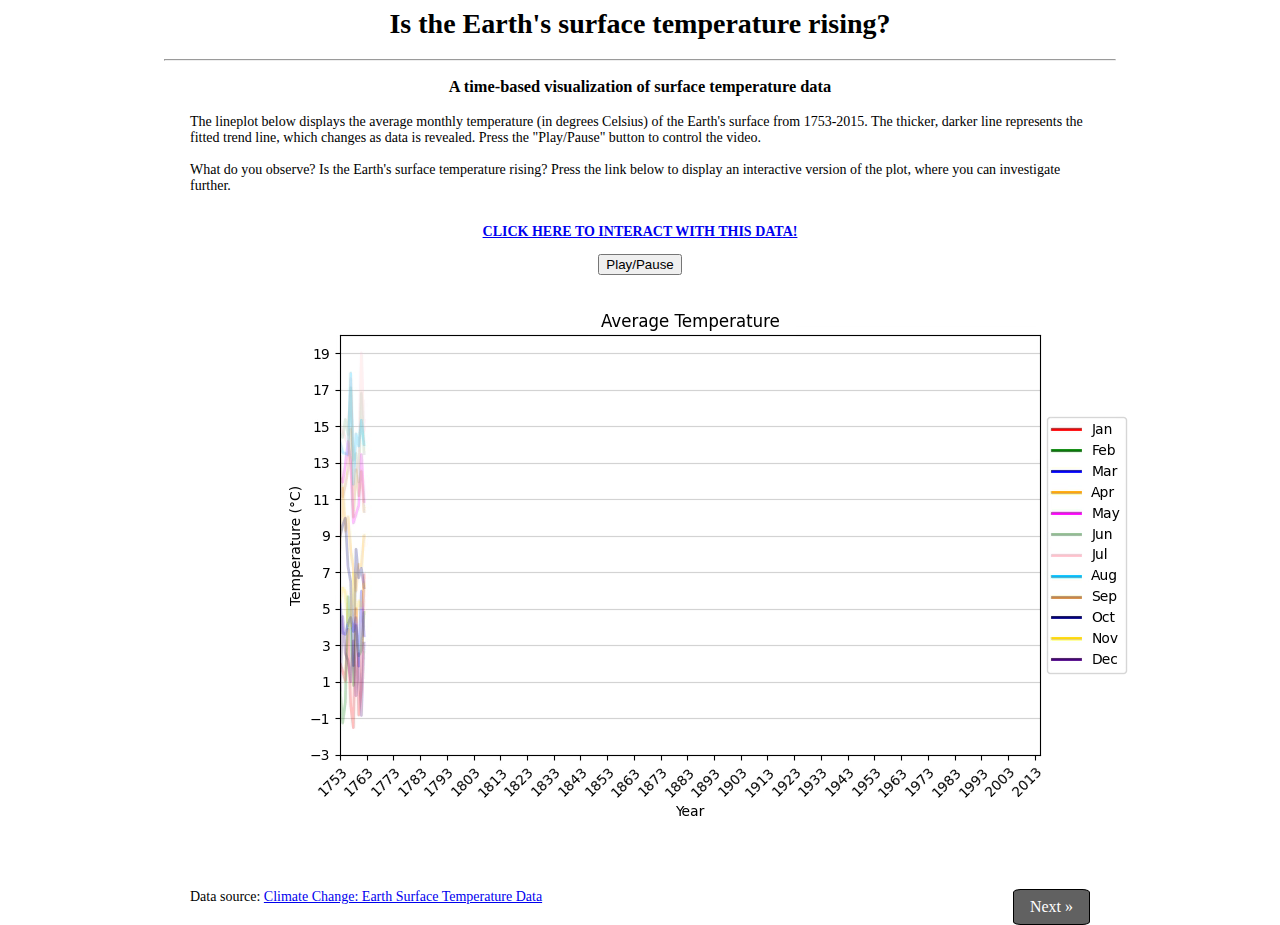
<file: index.html>
<html>

<head>
	<title>Is the Earth's surface temperature rising?</title>
	<link rel="stylesheet" type="text/css" href="styles.css">
	<h1>Is the Earth's surface temperature rising?</h1>
	<div align="center" style="text-align:center; font-weight:bold; align-items=center;"><hr></div>
	<h3>A time-based visualization of surface temperature data</h3>
</head>

<body>

	<p class="blocktext">
	The lineplot below displays the average monthly temperature (in degrees Celsius) of the Earth's surface from 1753-2015. The thicker, darker line represents the fitted trend line, which changes as data is revealed. Press the "Play/Pause" button to control the video. 
	<br><br>
	What do you observe? Is the Earth's surface temperature rising? Press the link below to display an interactive version of the plot, where you can investigate further.
	<br><br>

	</p>

	<p class="blocktext-center">
		<b><a href="page2.html">CLICK HERE TO INTERACT WITH THIS DATA!</a></b>
	</p>

	<div> 
	  <button onclick="playPause()">Play/Pause</button>
	  <br>
	  <video id="video1" width="1000" height="600" autoplay muted=true>
	  	<source src="SurfaceTempViz.mp4" type="video/mp4">
			Your browser does not support the video tag.
		</video>
	</div> 

	<script> 
	var myVideo = document.getElementById("video1"); 

	function playPause() { 
	  if (myVideo.paused) 
	    myVideo.play(); 
	  else 
	    myVideo.pause(); 
	} 

	</script> 

    <p class="blocktext">
	Data source: <a href="https://www.kaggle.com/berkeleyearth/climate-change-earth-surface-temperature-data?select=GlobalLandTemperaturesByCountry.csv" target="_blank">Climate Change: Earth Surface Temperature Data</a>
        <a href="page2.html" class="next">Next &raquo;</a>
    </p>

	</body> 
</html>
</file>
<file: styles.css>
h1 {
	text-align:center;
	font-family: Georgia, serif;
}

h3 {
	text-align:center;
	font-family: Georgia, serif;
}
h4 {
	text-align:center;
	font-family: Georgia, serif;
}

hr {
	color:black;
	background-color:gray;
	width:950px;
	margin: auto;
	display: block;
	border-width: 1px;
}

body {
	font-family: Georgia, serif;
	font-size: 14px;
}

P.blocktext {
    margin-left: auto;
    margin-right: auto;
    width: 900px;
}

P.blocktext-center {
    margin-left: auto;
    margin-right: auto;
    width: 900px;
    text-align:center;
}

P.footer {
    margin-left: auto;
    margin-right: auto;
    width: 900px;
    font: 12px Georgia, serif;
}

div {
	/*display: flex;*/
	align-items: center;
	text-align:center;
	align: center;
}

.dropdown {
	margin-left: auto;
	margin-right: auto;
	right: auto !important;
	text-align:left;
	border: 1px solid black;
	text-decoration: none;
	display: inline-block;
	padding: 4px 8px;
	font: 16px Georgia, serif;
	background-color: #DDDDDD;
}

svg {
	margin-left:auto;
	margin-right:auto;
	display:block;
}

circle {
	fill: lightblue;
	stroke: black;
	align: center
}

.grid line {
  stroke: lightgrey;
  stroke-opacity: 0.6;
  shape-rendering: crispEdges;
}

input[type=button] {
	background-color: light-gray;
	border: 2px solid black;
	color: black;
	padding: 16px 16px;
	text-decoration: none;
	margin: 4px 2px;
	cursor: pointer;
	text-align: right;
	font: 16px Georgia, serif;
}

.previous {
	background-color: #f1f1f1;
	color: black;
	float: left;
	border-radius: 10%;
	border: 1px solid black;
	text-decoration: none;
	display: inline-block;
	padding: 8px 16px;
	font: 16px Georgia, serif;
}

.next {
	background-color: #616161;
	color: white;
	float: right;
	border-radius: 10%;
	border: 1px solid black;
	text-decoration: none;
	display: inline-block;
	padding: 8px 16px;
	font: 16px Georgia, serif;
}

.previous:hover {
	background-color: #DDDDDD;
	color: black;
	border-radius: 10%;
	border: 1px solid black;
	text-decoration: none;
	display: inline-block;
	padding: 8px 16px;
	font: 16px Georgia, serif;
}

.next:hover {
	background-color: #DDDDDD;
	color: black;
	border-radius: 10%;
	border: 1px solid black;
	text-decoration: none;
	display: inline-block;
	padding: 8px 16px;
	font: 16px Georgia, serif;
}

div.tooltip {
    background-color: white;
    border: solid;
    border-width: 1px;
    border-radius: 5px;
    padding: 2px;
    font: 14px Georgia, serif;
	position: absolute;
	white-space: nowrap;
}
</file>
